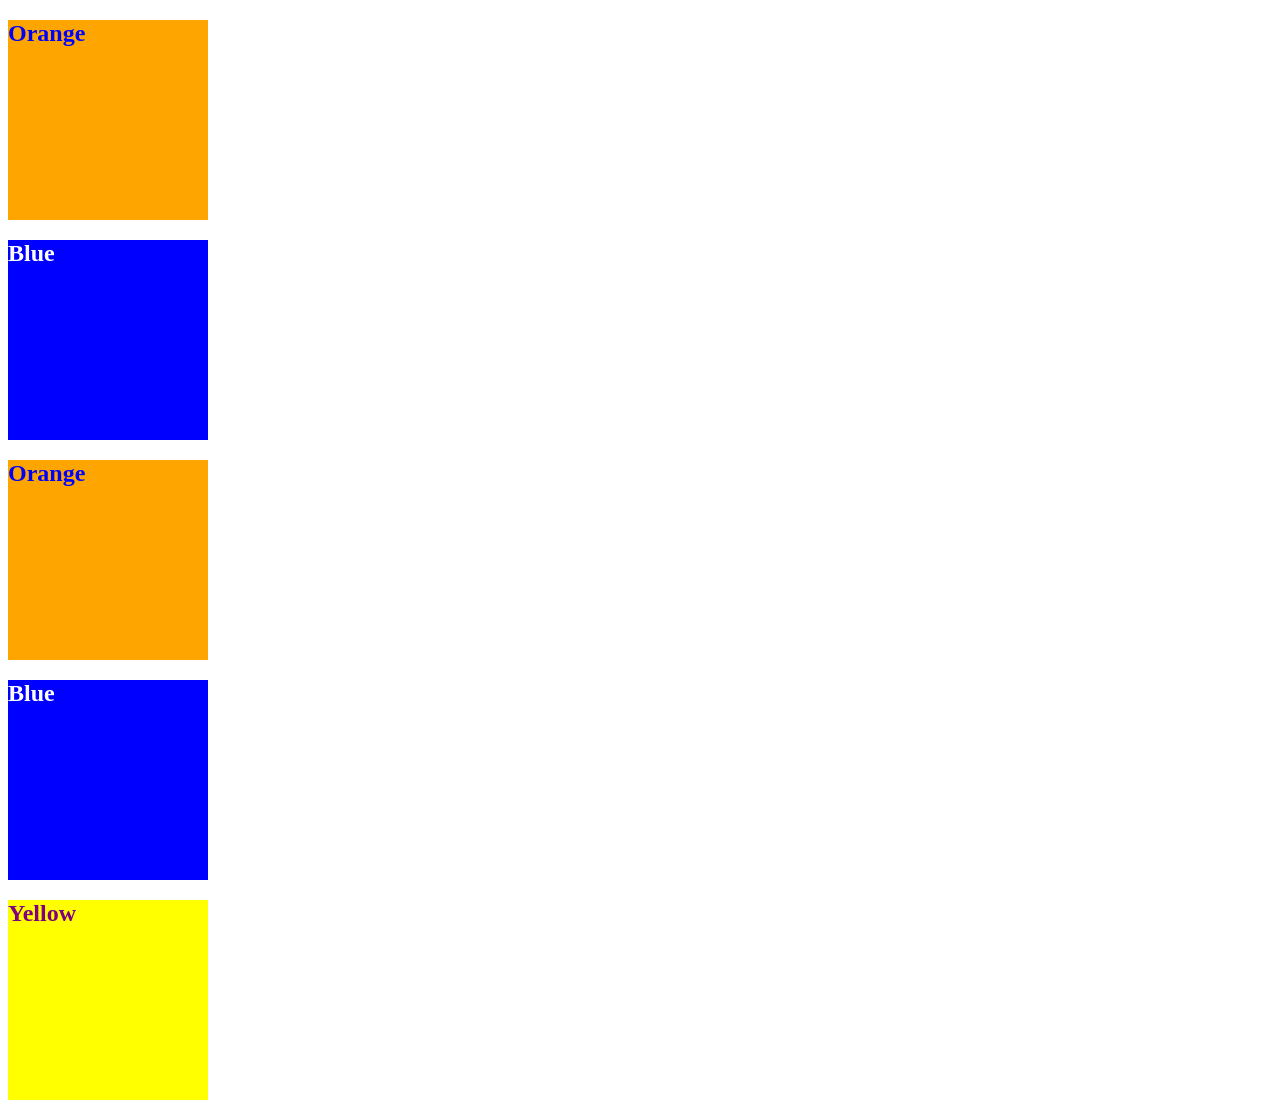
<file: course-content/01-html-git-css/activities/11-Ins_CSS-color/index.html>
<!DOCTYPE html>
<html lang="en-US">
  <head>
    <meta charset="UTF-8">
    <meta name="viewport" content="width=device-width, initial-scale=1.0">
    <!-- The href attribute points to the relative path of the stylesheet-->
    <link rel="stylesheet" href="./assets/css/style.css">
    <title>Color</title>
  </head>

  <body>
    <!--Class attributes added for styling -->
    <section class="box box-orange">
      <h2>Orange</h2>
    </section>

    <section class="box box-blue">
      <h2>Blue</h2>
    </section>

    <section class="box box-orange">
      <h2>Orange</h2>
    </section>
   
    <section class="box box-blue">
      <h2>Blue</h2>
    </section>

    <!--id attribute added for styling-->
    <section id="box-yellow" class="box box-blue" >
      <h2>Yellow</h2>
    </section>
  </body>

</html>
</file>
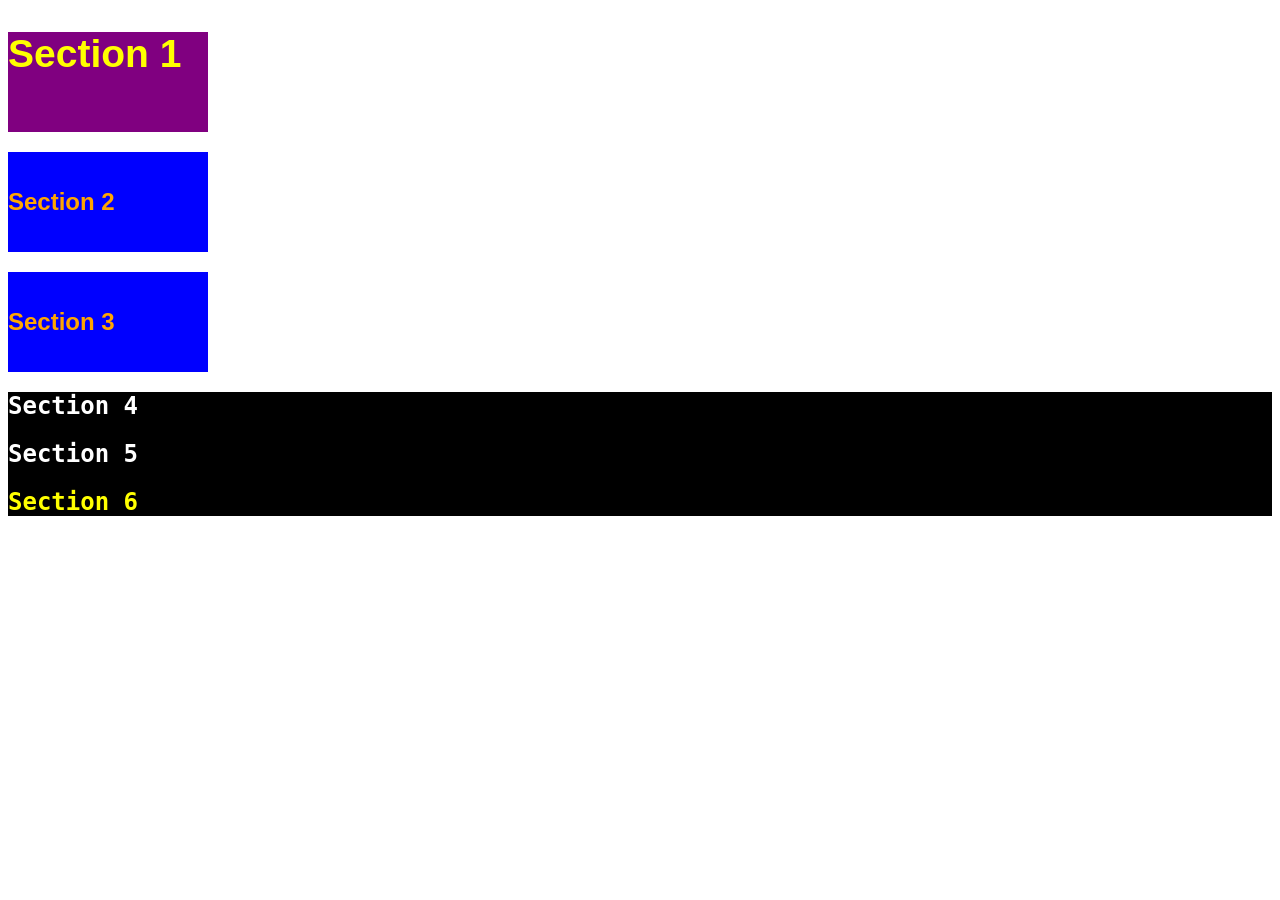
<file: course-content/01-html-git-css/activities/13-Ins_CSS-units-font/index.html>
<!DOCTYPE html>
<html lang="en-us">

  <head>
    <meta charset="UTF-8">
    <title>Student Bio</title>
    <link rel="stylesheet" type="text/css" href="./assets/css/style.css">
  </head>

  <body>
    <section class="box" id="section-1">
      <h2>Section 1</h2>
    </section>

    <section class="box section-blue">
      <h2>Section 2</h2>
    </section>

    <section class="box section-blue">
      <h2>Section 3</h2>
    </section>

    <div class="container">
      <section>
        <h2>Section 4</h2>
      </section>
  
      <section>
        <h2>Section 5</h2>
      </section>
  
      <section id="section-6">
        <h2>Section 6</h2>
      </section>
    </div>
  </body>

</html>
</file>
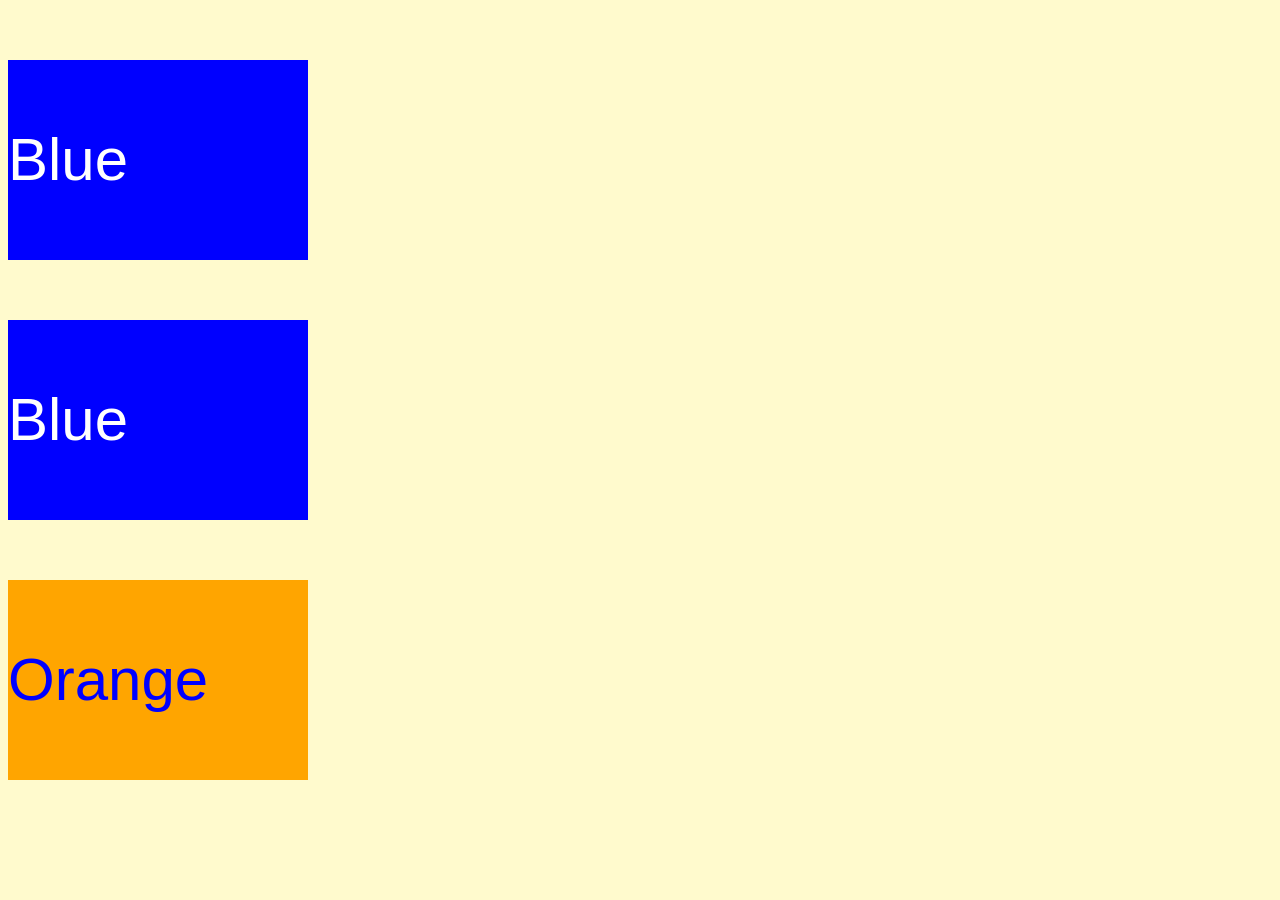
<file: course-content/01-html-git-css/activities/15-Ins_CSS-selectors/index.html>
<!DOCTYPE html>
<html lang="en">
  <head>
    <meta charset="UTF-8">
    <meta name="viewport" content="width=device-width, initial-scale=1.0">
    <link rel="stylesheet" type="text/css" href="./assets/css/style.css">
    <title>Selectors</title>
  </head>

  <body>
    <section class="box-blue">
      <p>Blue</p>
    </section>

    <section class="box-blue">
      <p>Blue</p>
    </section>

    <section id="box-orange">
      <p>Orange</p>
    </section>
  </body>

</html>
</file>
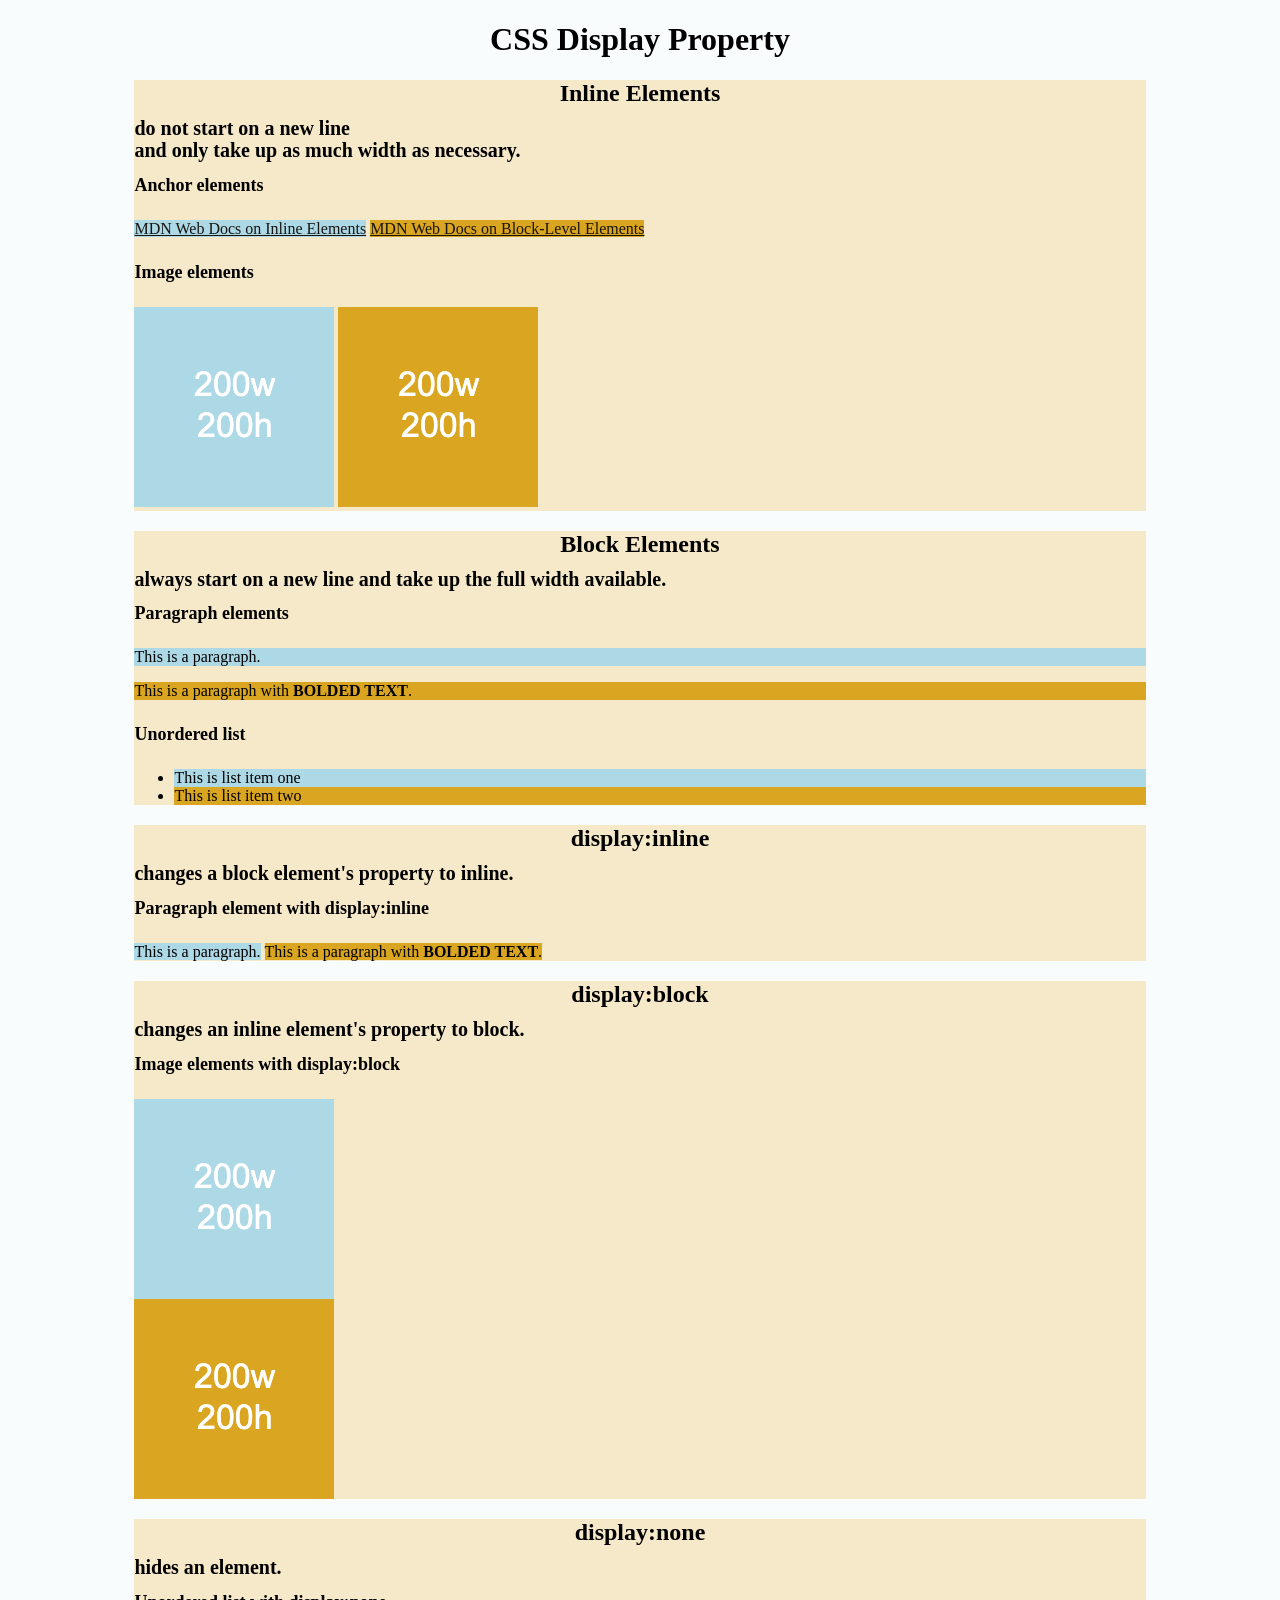
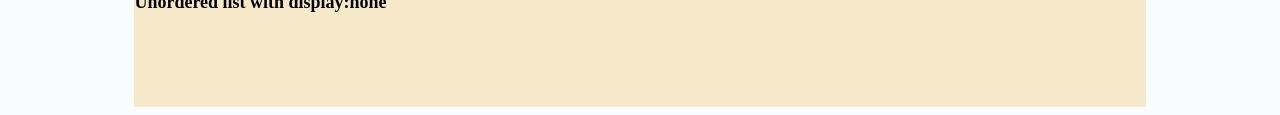
<file: course-content/01-html-git-css/activities/17-Ins_HTML-display/index.html>
<!DOCTYPE html>
<html lang="en-US">

  <head>
    <meta charset="UTF-8">
    <title>HTML Display</title>
    <link rel="stylesheet" href="./assets/css/style.css">
  </head>

  <body>
    <header>
      <!-- Headers -->
      <h1>CSS Display Property</h1>
    </header>

    <section>
      <h2>Inline Elements</h2>
      <h3>do not start on a new line</h3>
      <h3>and only take up as much width as necessary.</h3>
      <!--Anchor elements <a> are inline elements-->
      <h4>Anchor elements</h4>
      <a class="first-element" href="https://developer.mozilla.org/en-US/docs/Web/HTML/Inline_elements">MDN Web Docs on Inline Elements</a>
      <a class="second-element" href="https://developer.mozilla.org/en-US/docs/Web/HTML/Block-level_elements">MDN Web Docs on Block-Level Elements</a>
      <!--Images <img> are inline elements-->
      <h4>Image elements</h4>
      <img class="first-element" src="./assets/images/image-1.png" alt="box with text reading 200w 200h"/>
      <img class="second-element" src="./assets/images/image-2.png" alt="box with text reading 200w 200h"/>
    </section>

    <section >
      <h2>Block Elements</h2>
      <h3>always start on a new line and take up the full width available.</h3>
      <!--Paragraph <p> elements are block elements-->
      <h4>Paragraph elements</h4>
      <p class="first-element">This is a paragraph.</p>
      <p class="second-element">This is a paragraph with <strong>BOLDED TEXT</strong>.</p>
       <!--Unordered lists are block elements-->
      <h4>Unordered list</h4>
      <ul>
        <li class="first-element" >This is list item one</li>
        <li class="second-element" >This is list item two</li>
      </ul>
    </section>

    <section>
      <h2>display:inline</h2>
      <h3>changes a block element's property to inline.</h3>
      <h4>Paragraph element with display:inline</h4>
      <p class="first-element display-inline">This is a paragraph.</p>
      <p class="second-element display-inline">This is a paragraph with <strong>BOLDED TEXT</strong>.</p>
    </section>

    <section>
      <h2>display:block</h2>
      <h3>changes an inline element's property to block.</h3>
      <h4>Image elements with display:block</h4>
      <img class="first-element display-block" src="./assets/images/image-1.png" alt="box with height and width text"/>
      <img class="second-element display-block" src="./assets/images/image-2.png" alt="box with height and width text"/>  
    </section>

    <section>
      <h2>display:none</h2>
      <h3>hides an element.</h3>
      <h4>Unordered list with display:none</h4>
      <ul class="display-none">
        <li>This is list item one</li>
        <li>This is list item two</li>
      </ul>
      <br>
    </section>

  </body>

</html>
</file>
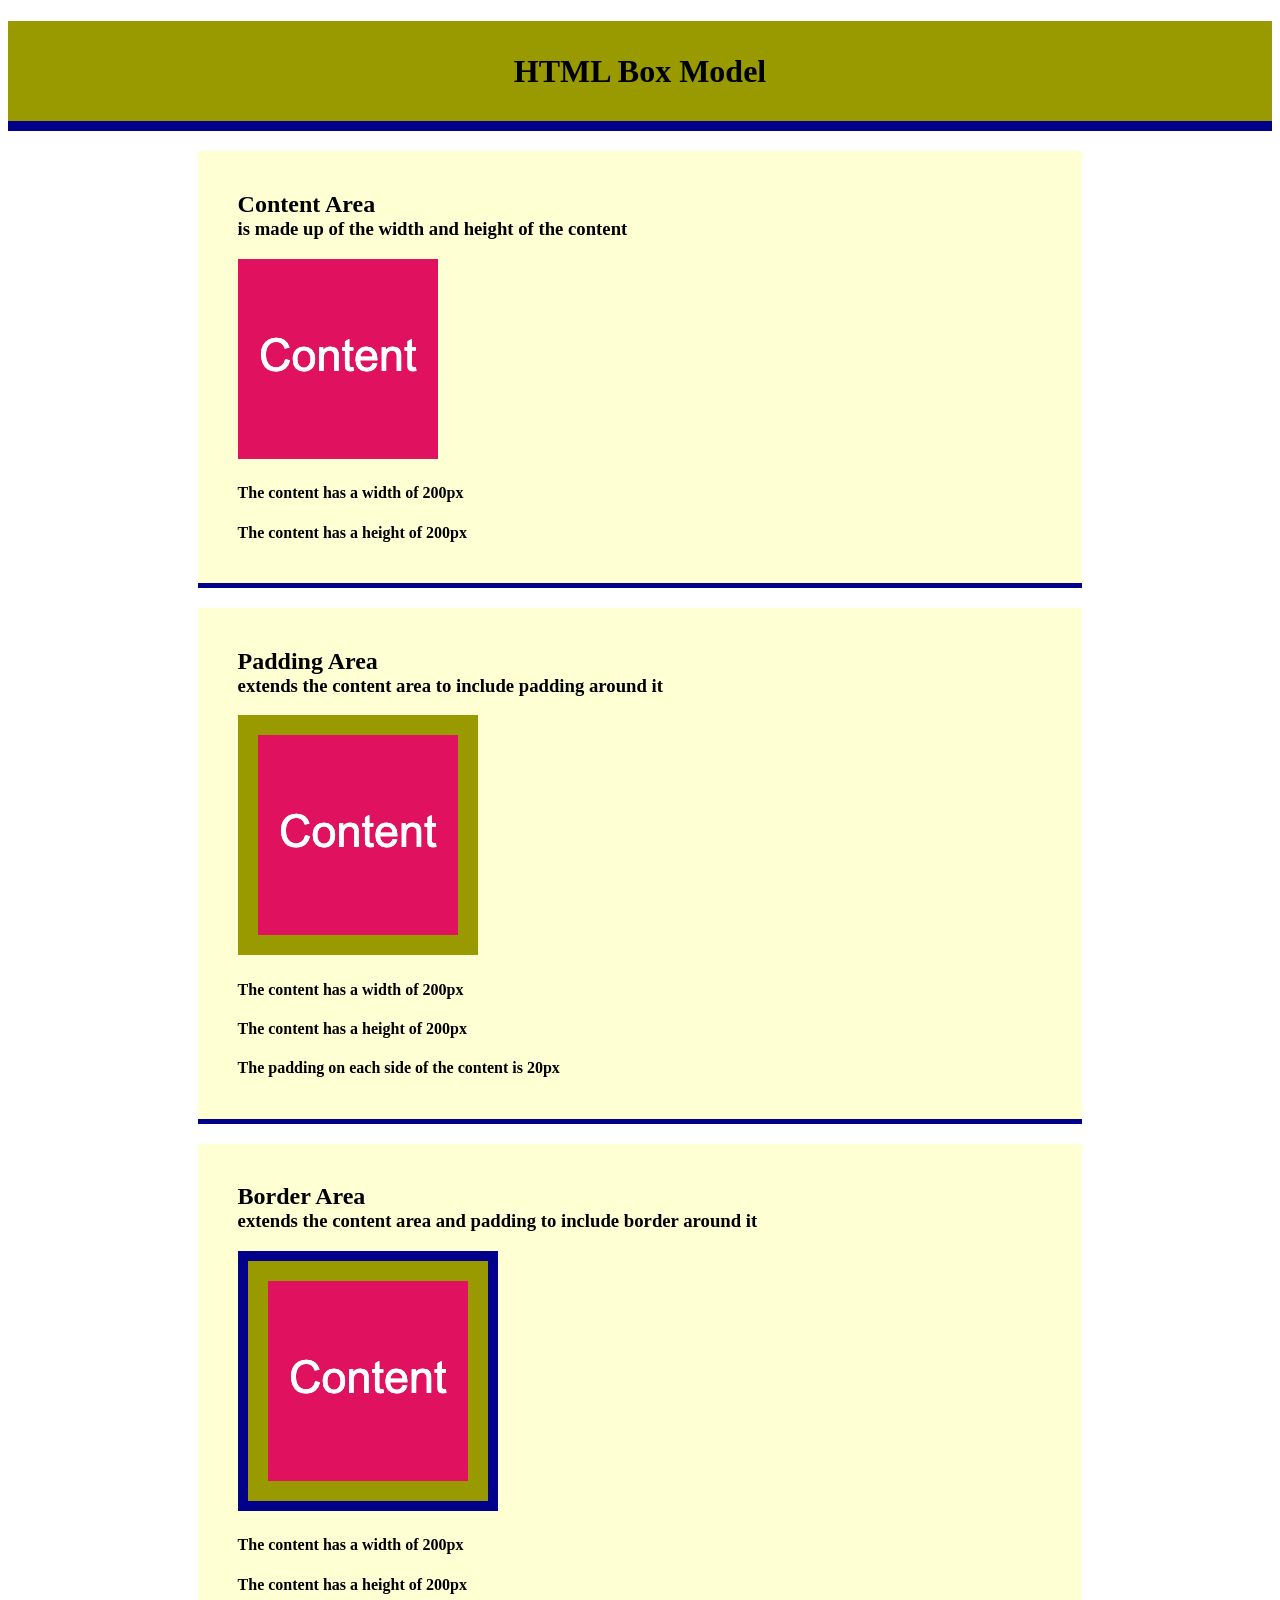
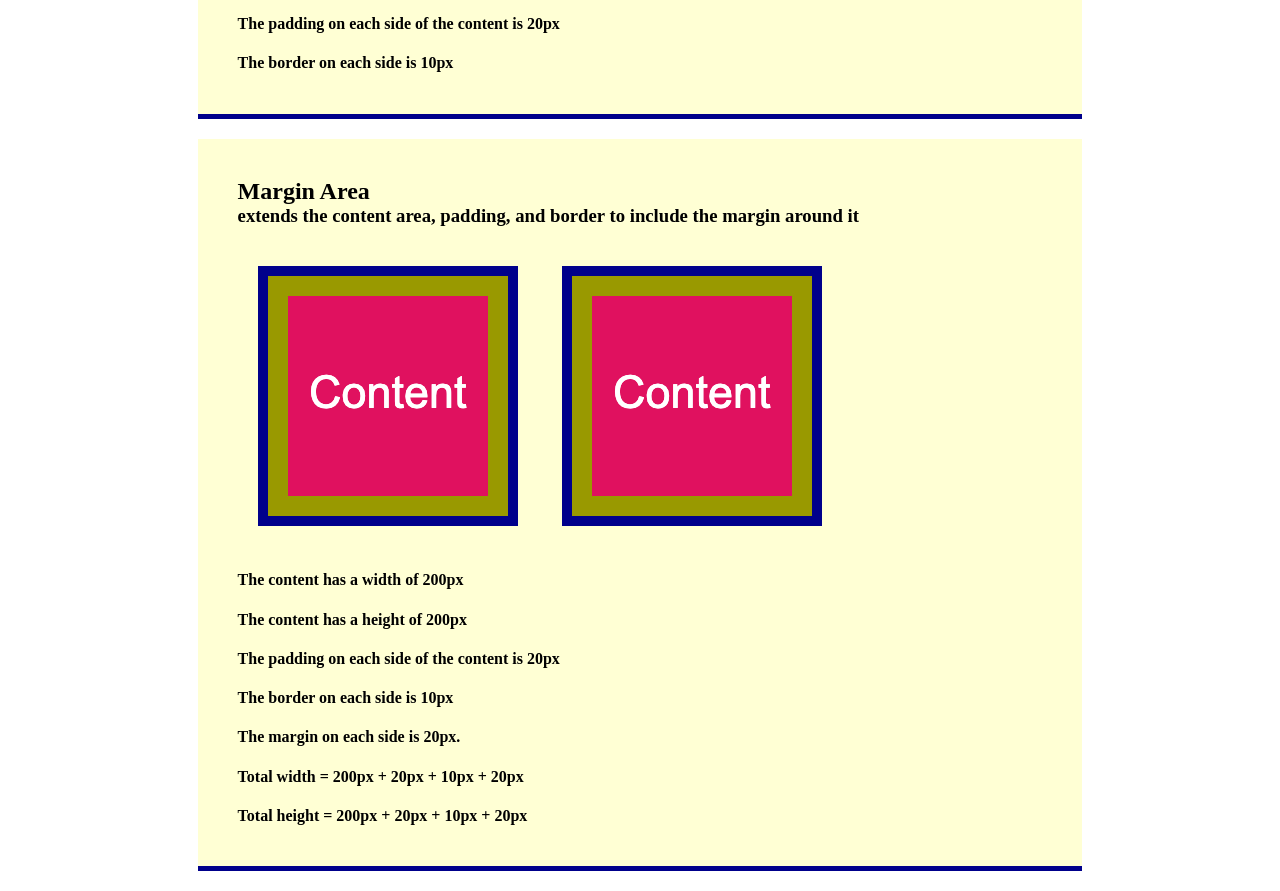
<file: course-content/01-html-git-css/activities/19-Ins_CSS-box-model/index.html>
<!DOCTYPE html>
<html lang="en-US">

  <head>
    <meta charset="UTF-8">
    <title>CSS Box Model</title>
    <link rel="stylesheet" href="./assets/css/style.css">
  </head>

  <body>
    <header>
      <h1>HTML Box Model</h1>
    </header>
    
    <section>
      <div class="example-box">
        <h2>Content Area</h2>
        <h3>is made up of the width and height of the content</h3>
        <img src="./assets/images/image-1.png" alt="box with number 1"/>
        <h4>The content has a width of 200px</h4>
        <h4>The content has a height of 200px</h4>
      </div>
    </section>

    <section>
      <div class="example-box">
        <h2>Padding Area</h2>
        <h3>extends the content area to include padding around it</h3>
        <img class="image-padding" src="./assets/images/image-1.png" alt="box with number 1"/>
        <h4>The content has a width of 200px</h4>
        <h4>The content has a height of 200px</h4>
        <h4>The padding on each side of the content is 20px</h4>
      </div>
    </section>

    <section>
      <div class="example-box">
        <h2>Border Area</h2>
        <h3>extends the content area and padding to include border around it</h3>
        <img class="image-padding image-border" src="./assets/images/image-1.png" alt="box with number 1"/>
        <h4>The content has a width of 200px</h4>
        <h4>The content has a height of 200px</h4>
        <h4>The padding on each side of the content is 20px</h4>
        <h4>The border on each side is 10px</h4>
      </div>
    </section>

    <section>
      <div class="example-box">
        <h2>Margin Area</h2>
        <h3>extends the content area, padding, and border to include the margin around it</h3>
        <img class="image-padding image-border image-margin" src="./assets/images/image-1.png" alt="box with number 1"/>
        <img class="image-padding image-border image-margin" src="./assets/images/image-1.png" alt="box with number 1"/>
        <h4>The content has a width of 200px</h4>
        <h4>The content has a height of 200px</h4>
        <h4>The padding on each side of the content is 20px</h4>
        <h4>The border on each side is 10px</h4>
        <h4>The margin on each side is 20px.</h4>
        <h4>Total width = 200px + 20px + 10px + 20px</h4>
        <h4>Total height = 200px + 20px + 10px + 20px</h4>
      </div>
    </section>
      
  </body>

</html>
</file>
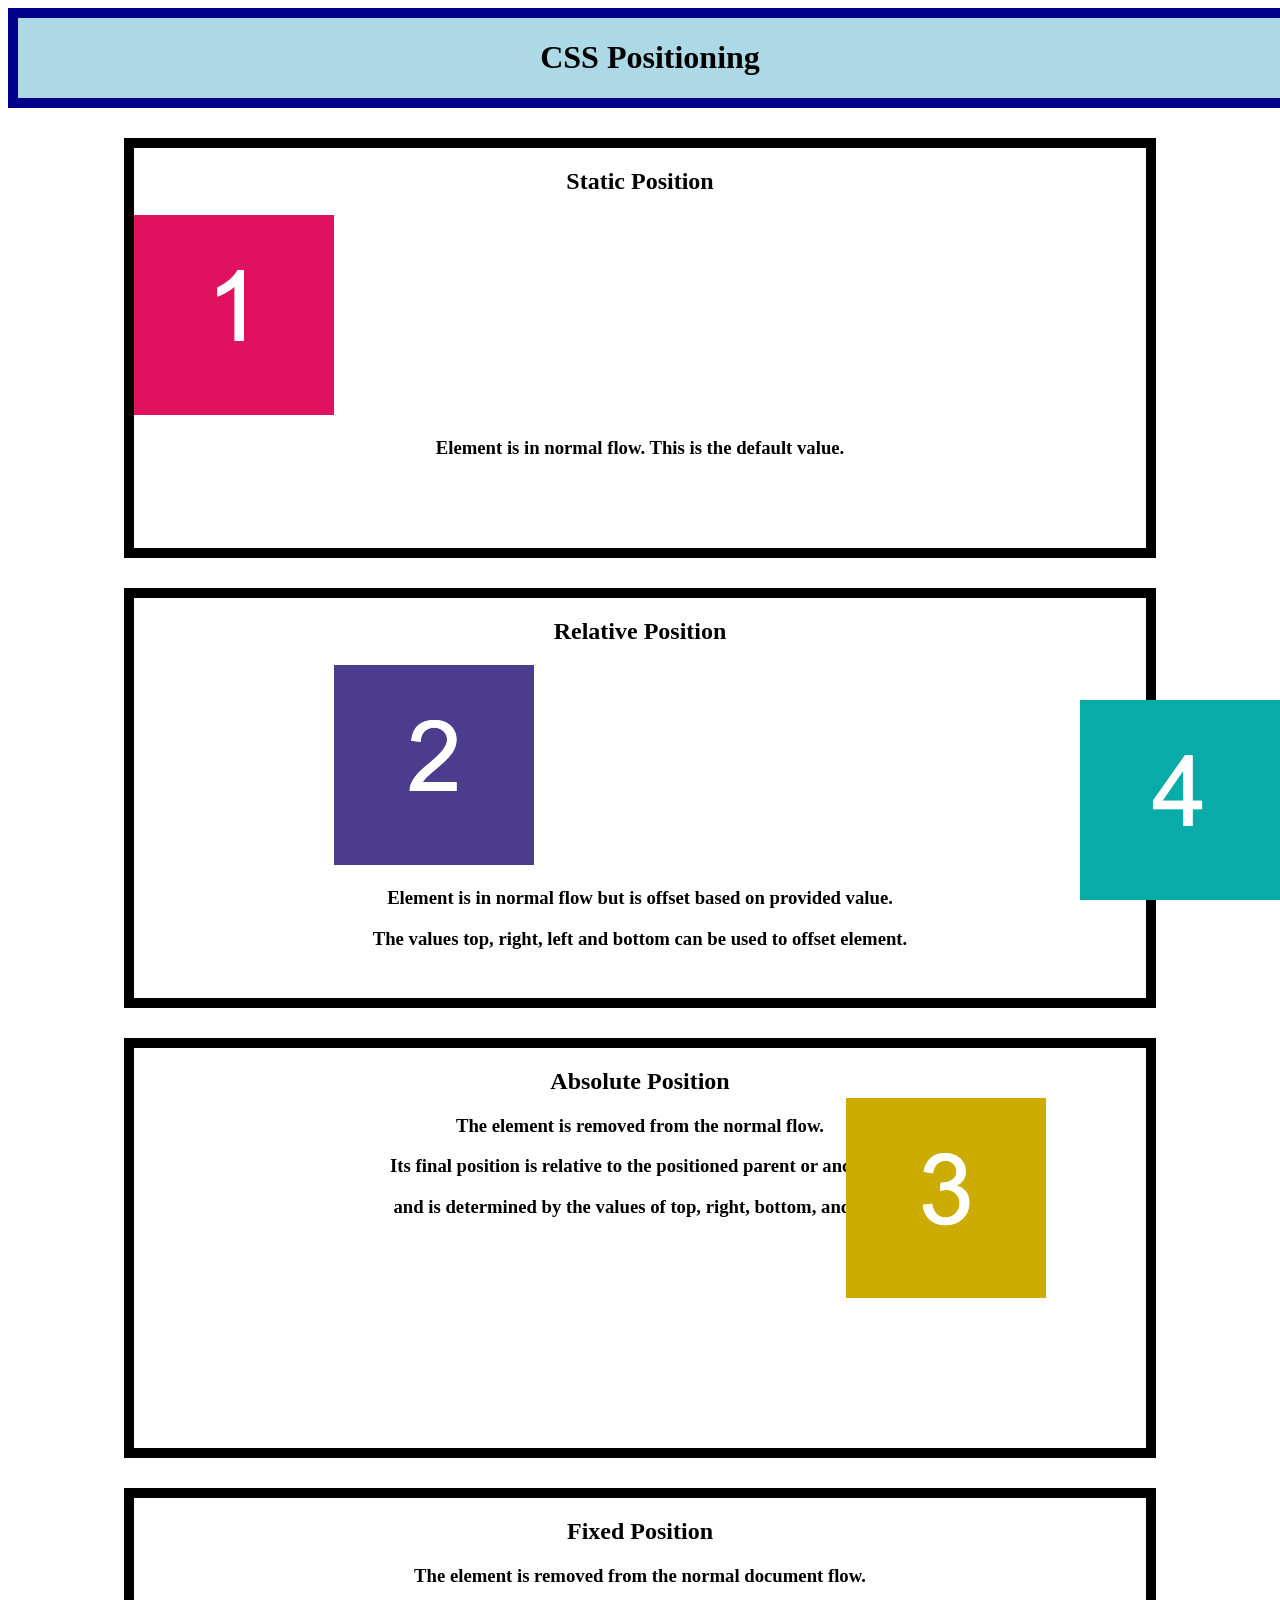
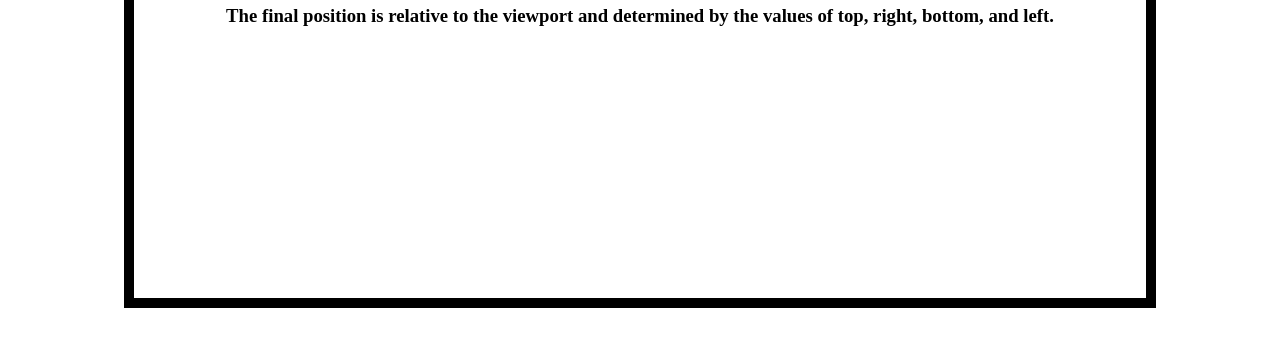
<file: course-content/01-html-git-css/activities/21-Ins_CSS-positioning/index.html>
<!DOCTYPE html>
<html lang="en-US">
  <head>
    <meta charset="UTF-8">
    <meta name="viewport" content="width=device-width, initial-scale=1.0">
    <link rel="stylesheet" href="./assets/css/style.css">
    <title>CSS Positioning</title>
  </head>

  <body>
    <header>
      <h1>CSS Positioning</h1>
    </header>

    <section>
      <h2>Static Position</h2>
      <img src="./assets/images/image-1.png" alt="box with number 1"/>
      <h3>Element is in normal flow. This is the default value.</h3>
    </section>

    <section>
      <h2>Relative Position</h2>
      <img id="relative-box" src="./assets/images/image-2.png" alt="box with number 2"/>
      <h3>Element is in normal flow but is offset based on provided value.</h3>
      <h3>The values top, right, left and bottom can be used to offset element.</h3>
    </section>

    <section id="absolute-section">
      <h2>Absolute Position</h2>
      <img id="absolute-box" src="./assets/images/image-3.png" alt="box with number 3"/>
      <h3>The element is removed from the normal flow.</h3>
      <h3>Its final position is relative to the positioned parent or ancestor</h3>
      <h3>and is determined by the values of top, right, bottom, and left.</h3>
    </section>

    <section>
      <h2>Fixed Position</h2>
      <img id="fixed-box" src="./assets/images/image-4.png" alt="box with number 4">
      <h3>The element is removed from the normal document flow.</h3>
      <h3>The final position is relative to the viewport and determined by the values of top, right, bottom, and left. </h3>
    </section>
  </body>

</html>
</file>
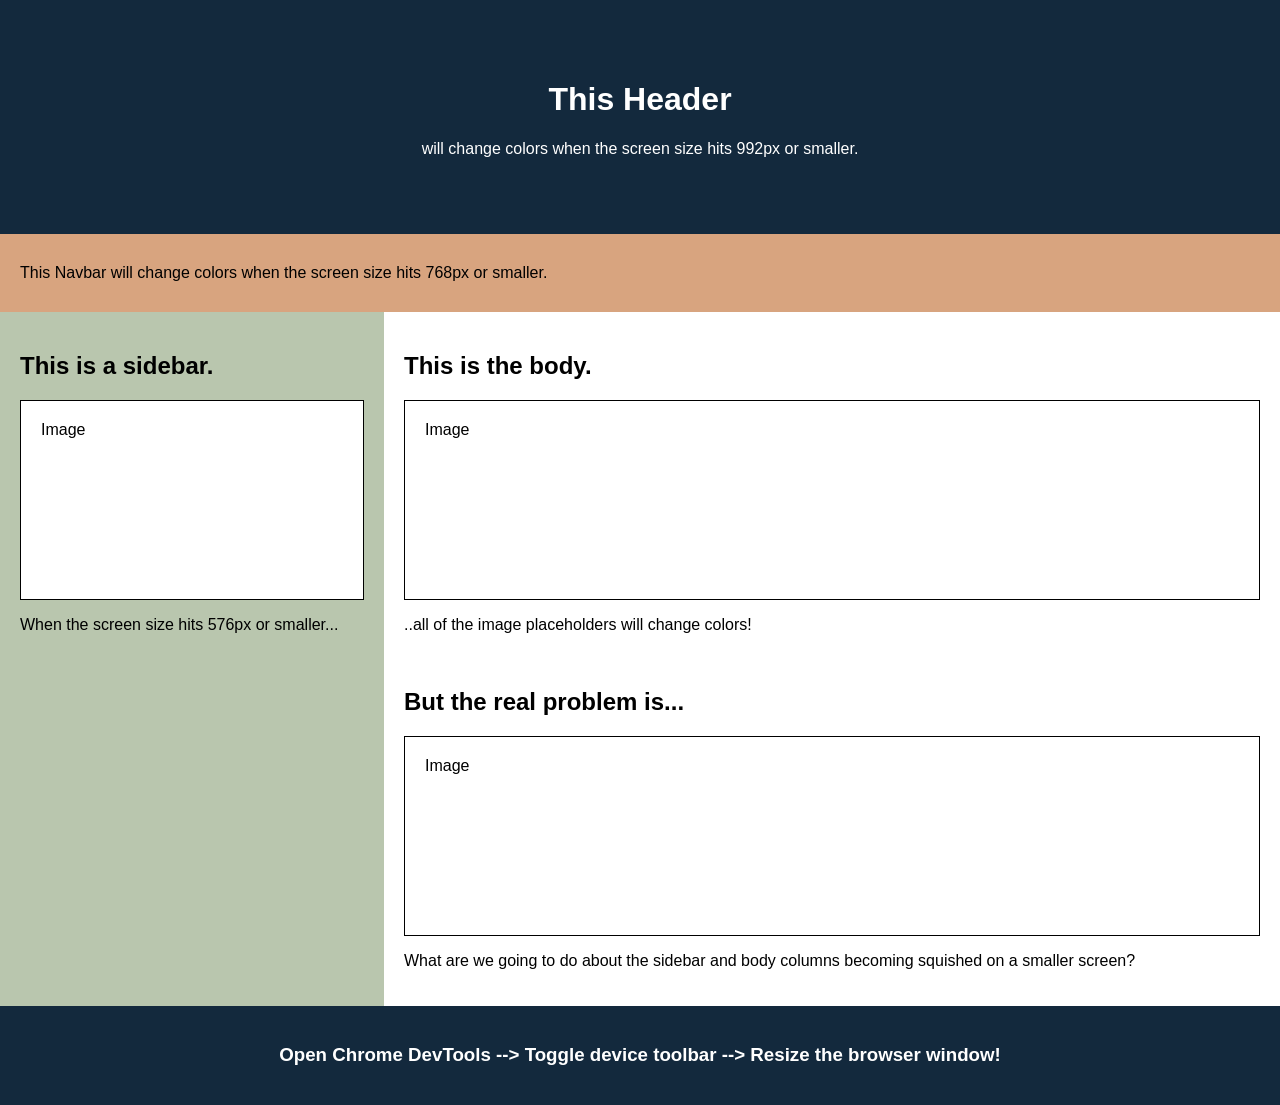
<file: course-content/02-advanced-css/activities/01-Ins_Media-Query-Screen/index.html>
<!DOCTYPE html>
<html>
  <head>
    <title>Media Query for Screen</title>
    <meta charset="UTF-8" />
    <meta name="viewport" content="width=device-width, initial-scale=1" />
    <link rel="stylesheet" type="text/css" href="./assets/css/style.css" />
  </head>
  <body>
    <!-- Header -->
    <header>
      <h1>This Header</h1>
      <p>will change colors when the screen size hits 992px or smaller.</p>
    </header>

    <!-- Navbar -->
    <nav>
      <p>
        This Navbar will change colors when the screen size hits 768px or
        smaller.
      </p>
    </nav>

    <!-- Body -->
    <main>
      <aside>
        <h2>This is a sidebar.</h2>
        <div class="sample-img">Image</div>
        <p>When the screen size hits 576px or smaller...</p>
      </aside>

      <section>
        <h2>This is the body.</h2>
        <div class="sample-img">Image</div>
        <p>..all of the image placeholders will change colors!</p>
        <br />
        <h2>But the real problem is...</h2>
        <div class="sample-img">Image</div>
        <p>
          What are we going to do about the sidebar and body columns becoming
          squished on a smaller screen?
        </p>
      </section>
    </main>

    <!-- Footer -->
    <footer>
      <h3>
        Open Chrome DevTools --> Toggle device toolbar --> Resize the browser
        window!
      </h3>
    </footer>
  </body>
</html>
</file>
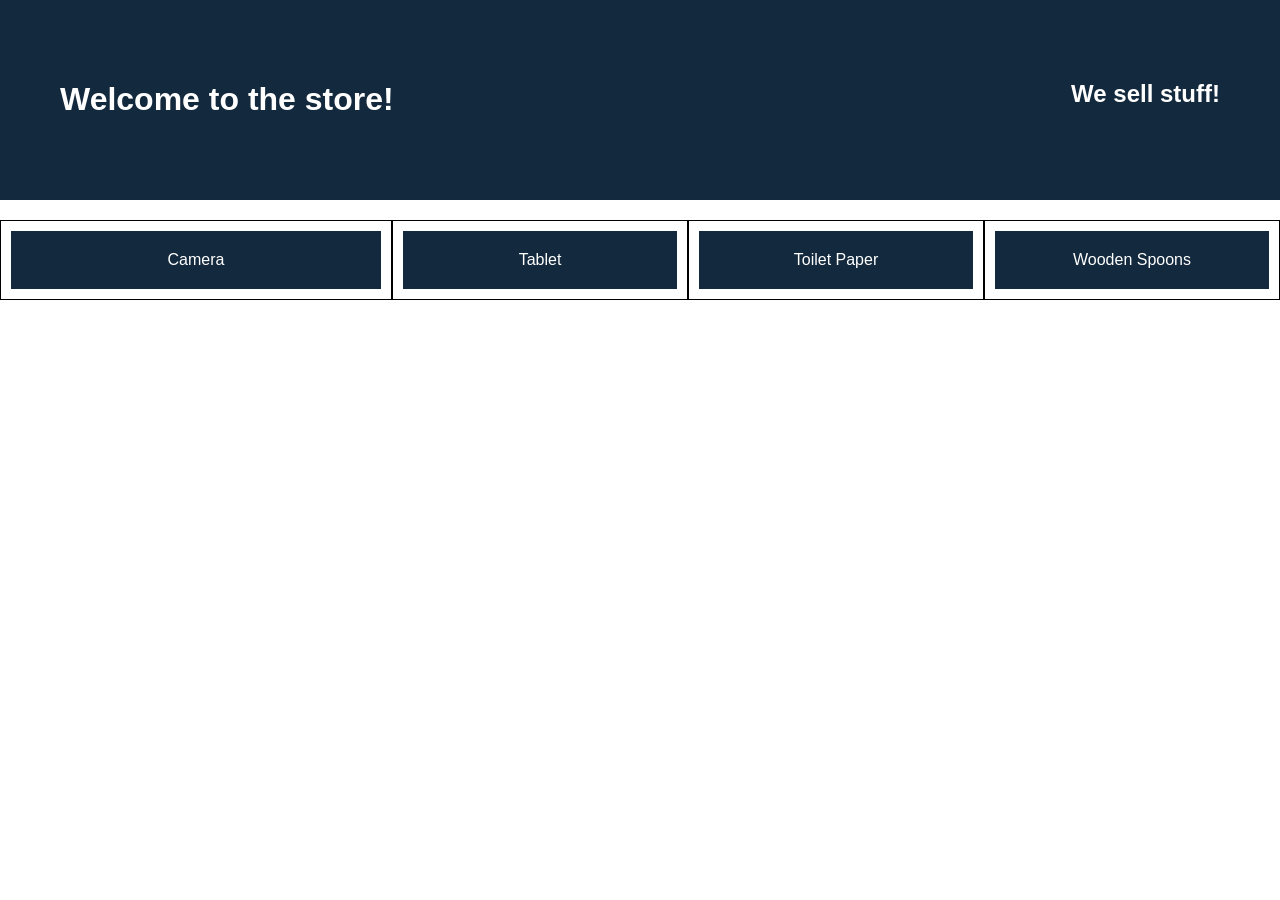
<file: course-content/02-advanced-css/activities/03-Ins_Flexbox-Layout/index.html>
<!DOCTYPE html>
<html lang="en">

  <head>
    <title>Flexbox</title>
    <meta charset="UTF-8" />
    <meta name="viewport" content="width=device-width, initial-scale=1" />
    <link rel="stylesheet" type="text/css" href="./assets/css/style.css" />
  </head>

  <body>
    <header class="main-header">
      <h1>Welcome to the store!</h1>
      <h2>We sell stuff!</h2>
    </header>

    <main>
      <section class="card camera">
        <header>Camera</header>
      </section>
      <section class="card">
        <header>Tablet</header>
      </section>
      <section class="card">
        <header>Toilet Paper</header>
      </section>
      <section class="card">
        <header>Wooden Spoons</header>
      </section>
    </main>
  </body>

</html>
</file>
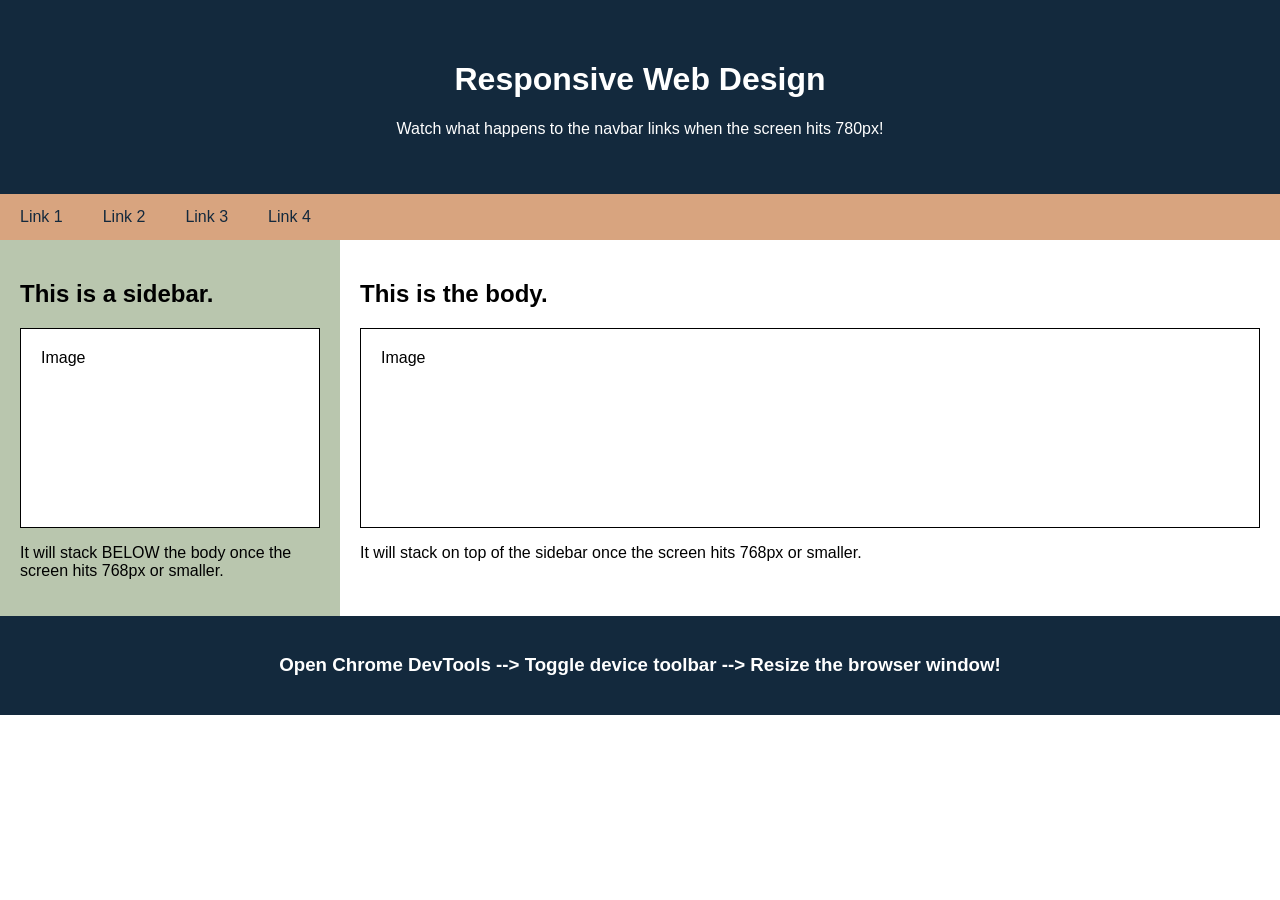
<file: course-content/02-advanced-css/activities/05-Ins_Responsive-Design/index.html>
<!DOCTYPE html>
<html>
  <head>
    <title>Responsive Web Design</title>
    <meta charset="UTF-8" />
    <meta name="viewport" content="width=device-width, initial-scale=1" />
    <link rel="stylesheet" type="text/css" href="./assets/css/style.css" />
  </head>
  <body>
    <header>
      <h1>Responsive Web Design</h1>
      <p>Watch what happens to the navbar links when the screen hits 780px!</p>
    </header>

    <nav>
      <a href="#">Link 1</a>
      <a href="#">Link 2</a>
      <a href="#">Link 3</a>
      <a href="#">Link 4</a>
    </nav>

    <main>
      <aside>
        <h2>This is a sidebar.</h2>
        <div class="sample-img">Image</div>
        <p>
          It will stack BELOW the body once the screen hits 768px or smaller.
        </p>
      </aside>

      <section>
        <h2>This is the body.</h2>
        <div class="sample-img">Image</div>
        <p>
          It will stack on top of the sidebar once the screen hits 768px or
          smaller.
        </p>
      </section>
    </main>

    <footer>
      <h3>
        Open Chrome DevTools --> Toggle device toolbar --> Resize the browser
        window!
      </h3>
    </footer>
  </body>
</html>
</file>
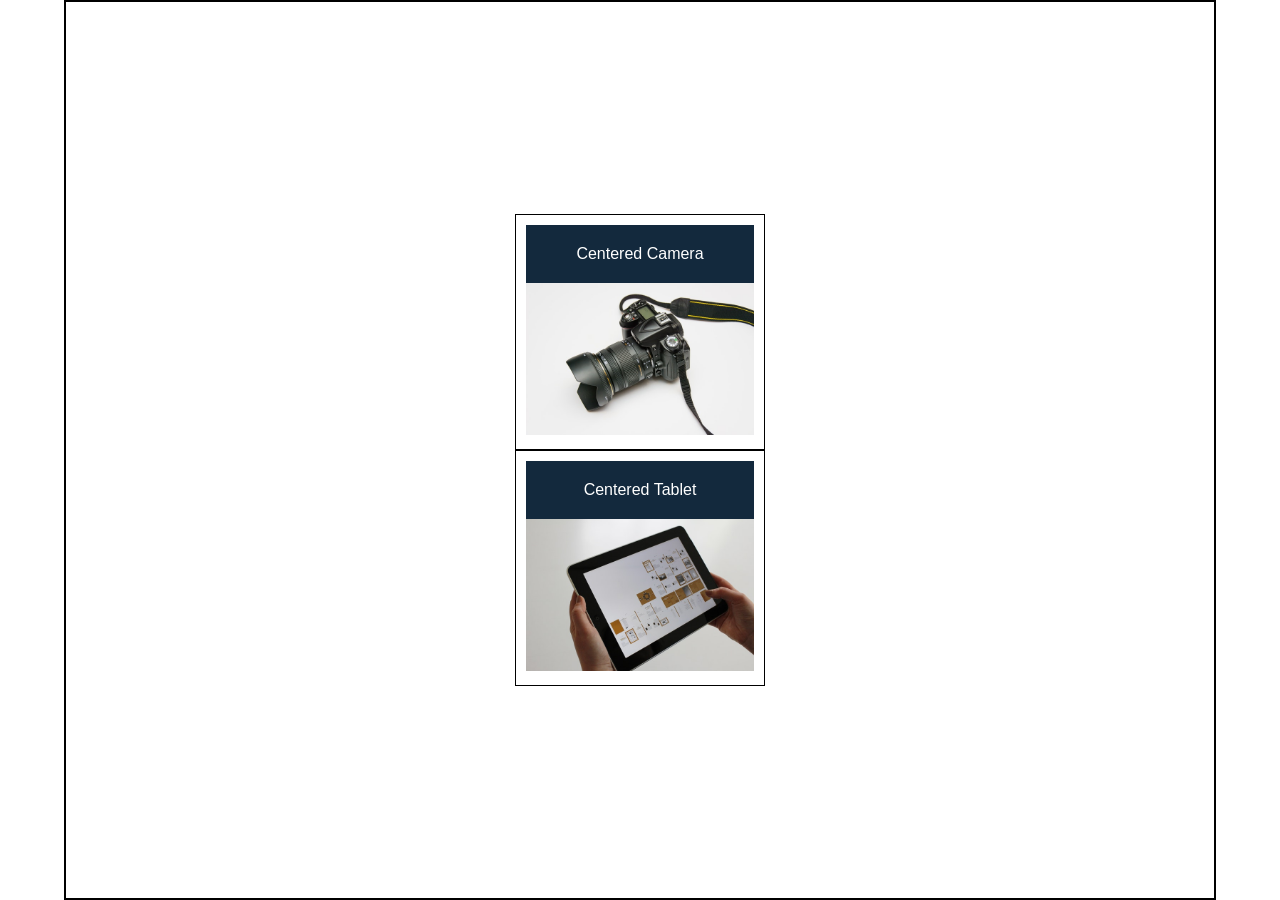
<file: course-content/02-advanced-css/activities/07-Ins_Flexbox-Placement/index.html>
<!DOCTYPE html>
<html lang="en">

  <head>
    <title>Flexbox Alignment</title>
    <meta charset="UTF-8" />
    <meta name="viewport" content="width=device-width, initial-scale=1" />
    <link rel="stylesheet" type="text/css" href="./assets/css/style.css" />
  </head>

  <body>
    <div class="products">
      <section class="card">
        <header>Centered Camera</header>
        <img src="./assets/images/camera.jpg" alt="camera" />
      </section>
      <section class="card">
        <header>Centered Tablet</header>
        <img src="./assets/images/tablet.jpg" alt="tablet" />
      </section>
    </div>
  </body>

</html>
</file>
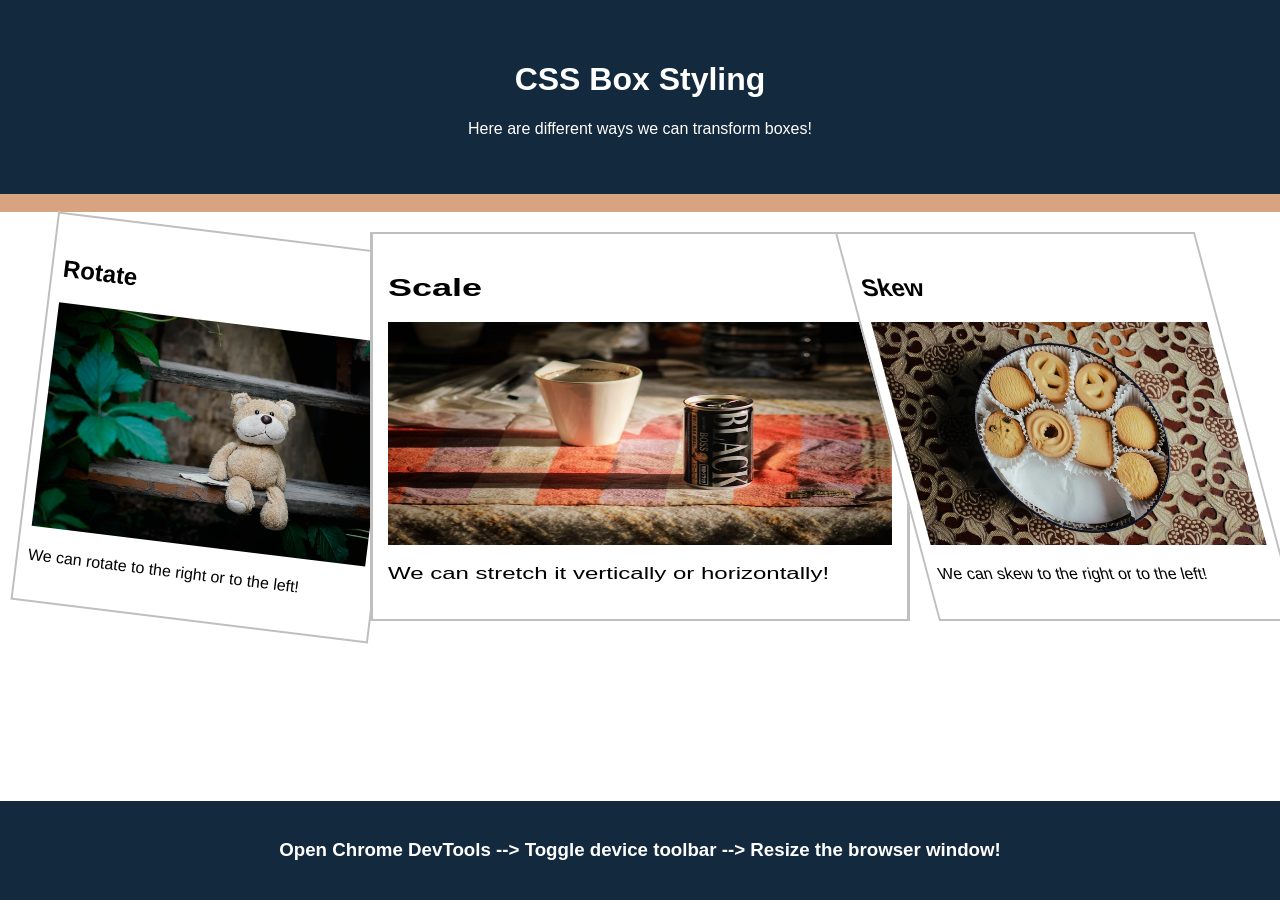
<file: course-content/02-advanced-css/activities/09-Ins_Box-Styling/index.html>
<!DOCTYPE html>
<html>
  <head>
    <title>CSS Box Styling</title>
    <meta charset="UTF-8" />
    <meta name="viewport" content="width=device-width, initial-scale=1" />
    <link rel="stylesheet" type="text/css" href="./assets/css/style.css" />
  </head>
  <body>
    <header>
      <h1>CSS Box Styling</h1>
      <p>Here are different ways we can transform boxes!</p>
    </header>

    <nav><br /></nav>

    <main>
      <section>
        <div class="photo rotate">
          <h2>Rotate</h2>
          <img
            src="assets/images/teddy-bear.jpg"
            alt="teddy bear rotated to the right"
          />
          <p>
            We can rotate to the right or to the left!
          </p>
        </div>
      </section>

      <section>
        <div class="photo scale">
          <h2>Scale</h2>
          <img
            src="assets/images/canned-coffee.jpg"
            alt="canned coffee stretched horizontally"
          />
          <p>
            We can stretch it vertically or horizontally!
          </p>
        </div>
      </section>

      <section>
        <div class="photo skew">
          <h2>Skew</h2>
          <img
            src="assets/images/cookie-tin.jpg"
            alt="cookie tin skewed to the left"
          />
          <p>
            We can skew to the right or to the left!
          </p>
        </div>
      </section>
    </main>

    <footer>
      <h3>
        Open Chrome DevTools --> Toggle device toolbar --> Resize the browser
        window!
      </h3>
    </footer>
  </body>
</html>
</file>
<file: course-content/01-html-git-css/activities/11-Ins_CSS-color/assets/css/style.css>
.box {
  /*Sets the height and width of the section */
  width: 200px;
  height: 200px
}

.box-blue {
  /* Sets font color */
  color: white;
  /* Sets background color */
  background-color: #0000ff;
}

.box-orange {
  /* Uses hex codes to define color */
  color: #0000ff;
  background-color: #ffa500;
}

#box-yellow {
  /* Uses predefined colors to define color */
  color: purple;
  background-color: yellow;
};
</file>
<file: course-content/01-html-git-css/activities/13-Ins_CSS-units-font/assets/css/style.css>
.box {
  width: 200px;
  height: 100px;
  /* Font-family property specifies a list of fonts to be used in order of priority */
  font-family: "Comic Sans MS", cursive, sans-serif;
}

.section-blue {
  /* Line-height property sets the distance between lines of text */
  line-height: 100px;
  color: #ffa500;
  background-color: #0000FF;
}
  
.container {
  font-family: "Lucida Console", Monaco, monospace;
  color: white;
  background-color: black;
}

#section-1 {
  /* Font-size property sets the size of a font */
  font-size: 26px;
  color: #ffff00;
  background-color: #800080;
}

#section-6 {
  color: #ffff00;
}
</file>
<file: course-content/01-html-git-css/activities/15-Ins_CSS-selectors/assets/css/style.css>
/* Universal Selector */
* {
  font-family: "Lucida Sans Unicode", "Lucida Grande", sans-serif;

}

/* Element Selectors select all of that element type */
body {
  background-color: lemonchiffon;
}

section {
  height: 200px;
  width: 300px;
  /* https://developer.mozilla.org/en-US/docs/Web/CSS/Specificity#selector_types */
  background-color: red;
}

p {
  font-size: 60px;
  line-height: 200px;
}

/* Class Selectors select all elements with that class */
.box-blue {
  color: white;
  background-color: blue;
}

/* Id Selectors are unique a unique id to identify an element */
#box-orange {
  color: blue;
  background-color: orange;
}
</file>
<file: course-content/01-html-git-css/activities/17-Ins_HTML-display/assets/css/style.css>
body {
  background-color: #f8fcfd;
}

h1,
h2 {
  text-align: center;
}

h3 {
  font-size: 20px;
  line-height: 2px;

}

h4 {
  font-size: 18px;
}

a {
  font-size: 16px;
  color: #181510;
}

section {
  margin: 0 auto;
  width: 80%;
  background-color: #f6e9c9;
}

.first-element {
  background-color: lightblue;
}

.second-element {
  background-color: goldenrod;
}

/* Sets display of all elements with class selector to block */
.display-block {
  display: block;
}

/* Sets display of all elements with class selector to inline */
.display-inline {
  display: inline;
}

/* Sets display of all elements with class selector to inline */
/*visibility: hidden; visibility: hidden;hide the element takes up the same amount of the same amount of space*/
/*display: none;Hides element as if it's not there (compare with "visibility: hidden;").*/

.display-none {
  /*display: none;Hides element as if it's not there (compare with "visibility: hidden;").*/
   /* display: none;  */

  /*visibility: hidden; visibility: hidden;hide the element takes up the same amount of the same amount of space*/
  visibility: hidden;
}
</file>
<file: course-content/01-html-git-css/activities/19-Ins_CSS-box-model/assets/css/style.css>
header {
  height: 100px;
  width: 100%;
  /* Sets border to bottom only */
  border-bottom: 10px solid darkblue;
  background-color: #999900;
}

section {
  width: 70%;
  /* Sets top and bottom margin to 20px. Auto will center element */
  margin: 20px auto;
  border-bottom: 5px solid darkblue;
  background-color: #ffffd4;
}

h1 {
  text-align: center;
  line-height: 100px;
}

h2 {
  /* Sets bottom margin to 0 */
  margin-bottom: 0;
}

h3 {
  /* Sets top margin to 0 */
  margin-top: 0;
}

.example-box {
  /* Shortcut method sets top and bottom padding to 20px and left and right to 40px */
  padding: 20px 40px;
}

.image-padding {
  /* Sets padding on all sides to 20px */
  padding: 20px;
  background-color: #999900;
}

.image-border {
  /* Sets border on all sides */
  border: 10px solid darkblue;
}

.image-margin {
  /* Sets all sides to 20px */
  margin: 20px;
}
</file>
<file: course-content/01-html-git-css/activities/21-Ins_CSS-positioning/assets/css/style.css>
h1,
h2,
h3 {
  text-align: center;
}

header {
  width: 100%;
  border: 10px solid darkblue;
  background-color: lightblue;
}

section {
  height: 400px;
  width: 80%;
  margin: 30px auto;
  border: 10px solid black;
}

/* Relative positioning */
#relative-box {
  position: relative;
  left: 200px;
}

/* Absolute positioning */
#absolute-section {
  position: relative;
}

#absolute-box {
  position: absolute;
  top: 50px;
  right: 100px;
}

/* Fixed positioning */
#fixed-box {
  position: fixed;
  bottom: 0;
  right: 0;
}
</file>
<file: course-content/02-advanced-css/activities/01-Ins_Media-Query-Screen/assets/css/style.css>
* {
  /*//https://developer.mozilla.org/en-US/docs/Web/CSS/box-sizing*/
  /*The box-sizing CSS property sets how the total width and height of an element is calculated.*/
  /*The width and height properties include the content, padding, and border, but do not include the margin.*/
  /*border-box tells the browser to account for any border and padding in the values you specify for an element's width and height. If you set an element's width to 100 pixels, that 100 pixels will include any border or padding you added, and the content box will shrink to absorb that extra width. This typically makes it much easier to size elements.*/
  box-sizing: border-box;
}

body {
  font-family: Arial;
  margin: 0;
}

header {
  padding: 60px;
  text-align: center;
  background: #13293d;
  color: #fff;
}

nav {
  display: flex;
  background-color: #d8a47f;
}

nav p {
  padding: 14px 20px;
  text-decoration: none;
}

main {
  display: flex;
}

aside {
  flex: 30%;
  background-color: #b9c6ae;
  padding: 20px;
  flex-wrap: wrap;
}

section {
  flex: 70%;
  background-color: #fff;
  padding: 20px;
}

footer {
  padding: 20px;
  text-align: center;
  background: #13293d;
  color: #fff;
}

/* Image Placeholders */
.sample-img {
  background-color: #fff;
  width: 100%;
  padding: 20px;
  height: 200px;
  border: 1px solid black;
}

/* When using `max-width` as the breakpoint, you must go from widest to narrowest to avoid conflict */
/*common breakpoints for widths of devices:
  • 320px — 480px: Mobile devices
  • 481px — 768px: iPads, Tablets
  • 769px — 1024px: Small screens, laptops
  • 1025px — 1200px: Desktops, large screens*/

/* Tablets - header changes color */
@media screen and (max-width: 992px) {
  header {
    background: #772014;
  }
}

/* Large smartphones - navbar changes color */
@media screen and (max-width: 768px) {
  nav {
    background-color: #bb8588;
  }
  
}

/* Small smartphones - image placeholders change color */
@media screen and (max-width: 576px) {
  .sample-img {
    background-color: #8ac4ff;
  }
}
</file>
<file: course-content/02-advanced-css/activities/03-Ins_Flexbox-Layout/assets/css/style.css>
* {
  box-sizing: border-box;
}

body {
  font-family: Arial;
  margin: 0;
}

main {
  /* Turns this element into a flexbox */
  display: flex;
  /*changes with */
  /*margin-top: 2%;*/
  margin-top: 20px;
}

.main-header {
  display: flex;
  /* Defines how to distribute the empty space between child elements */
  /*space-between: items are evenly distributed in the line; 
  first item is on the start line, last item on the end line*/
  justify-content: space-between;
  padding: 60px;
  background: #13293d;
  color: #fff;
}

.card {
  /* A flex-basis of 200px sets the starting width */
  /* A flex-grow value of 1 allows the elements to evenly grow to fill the remaining space */
  /*the second number is Shrink - at 0 it will not change*/
  /*only concerned with items in the flex direction*/
  flex: 1 0 200px;
  padding: 10px;
  text-align: center;
  border-style: solid;
  border-width: 1px;
}

.card header {
  padding: 20px;
  background: #13293d;
  color: #fff;
}

.card.camera {
  /* With a flex-grow value of 2, this element grows twice as wide as others */
  /* The second value, flex-shrink, defines how the element will shrink if it can't fit */
  /*the second number is Shrink - at 1 f there's not enough space available in the container's main axis, the element will shrink by a factor of 1, and will wrap its content.*/
  /* grow - shrink - basis */
  flex: 2 0 200px;
}
</file>
<file: course-content/02-advanced-css/activities/05-Ins_Responsive-Design/assets/css/style.css>
* {
  box-sizing: border-box;
}

body {
  font-family: Arial;
  margin: 0;
}

header {
  padding: 40px;
  text-align: center;
  background: #13293d;
  color: #fff;
}

nav {
  display: flex;
  background-color: #d8a47f;
}

nav a {
  color: #13293d;
  padding: 14px 20px;
  text-decoration: none;
  text-align: center;
}

main {
  display: flex;
  flex-wrap: wrap;
}

aside {
  flex: 1;
  background-color: #b9c6ae;
  padding: 20px;
}


/* This is the shorthand for flex-grow, flex-shrink and flex-basis combined. 
The second and third parameters (flex-shrink and flex-basis) are optional. 
The default is 0 1 auto, but if you set it with a single number value, 
like flex: 3;, that changes the flex-basis to 0%, so it’s like setting 
flex-grow: 3; flex-shrink: 1; flex-basis: 0%;. */

section {
  flex: 3;
  background-color: #fff;
  padding: 20px;
}

.sample-img {
  background-color: #fff;
  width: 100%;
  padding: 20px;
  height: 200px;
  border: 1px solid black;
}

footer {
  padding: 20px;
  text-align: center;
  background: #13293d;
  color: #fff;
}

@media screen and (max-width: 768px) {
  /* Use flex-direction to stack the navbar, sidebar, and body */
  main,
  nav {
    flex-direction: column;
    /*https://css-tricks.com/almanac/properties/f/flex-direction/*/
  }
  /* Make the sidebar stack below the body */
  aside {
    order: 2;/* appears second */
    /*oder in the sequence*/
    /*https://www.w3schools.com/cssref/css3_pr_order.asp*/
    /*Default value 0. Specifies the order for the flexible item*/
  }
  /* Change the header background */
  header {
    background: #772014;
  }
  /* Change the navbar and footer background */
  nav,
  footer {
    background-color: #bb8588;
  }
}
</file>
<file: course-content/02-advanced-css/activities/07-Ins_Flexbox-Placement/assets/css/style.css>
* {
  box-sizing: border-box;
}

body {
  font-family: Arial;
  margin: 0;
}

.products {
  display: flex;
  flex-direction: column; 
  /* Centers along the main axis determined by flex-direction */
  justify-content: center;/* left to right*/
  /* Centers along the opposite axis */
  align-items: center;/* top to bottom*/
  width: 90%;
  /* Uses the height of the viewport */
  height: 100vh;
  margin: 0 auto;
  border-style: solid;
  border-width: 2px;
}

.card {
  padding: 10px;
  width: 250px;
  text-align: center;
  border-style: solid;
  border-width: 1px;
}

.card header {
  padding: 20px;
  background: #13293d;
  color: #fff;
}

.card img {
  width: 100%;
}
</file>
<file: course-content/02-advanced-css/activities/09-Ins_Box-Styling/assets/css/style.css>
* {
  box-sizing: border-box;
}

body {
  font-family: Arial;
  margin: 0;
  display: flex;
  flex-direction: column;
  min-height: 100vh;
  justify-content: flex-start;
}

header {
  padding: 40px;
  text-align: center;
  background: #13293d;
  color: #fff;
}

nav {
  display: flex;
  background-color: #d8a47f;
}

main {
  display: flex;
  flex-wrap: wrap;
  justify-content: space-around;
}

section {
  flex: 0 0 400px;
  background-color: #fff;
  padding: 20px;
}

img {
  width: 100%;
}

footer {
  flex-shrink: 0;
  padding: 20px;
  text-align: center;
  background: #13293d;
  color: #fff;
  margin-top: auto;
}

/* Added some padding and styling for the photos */
.photo {
  padding: 20px 10px;
  border: 2px solid #bfbfbf;
  background-color: #fff;
}

/* We can use rotate to rotate the photo to the left or right */
.rotate {
  transform: rotate(7deg);
}

/* We can use scale to stretch the photo vertically or horizontally */
.scale {
  transform: scale(1.5, 1);
}

/* We can use skew to skew the photo to the left or right */
.skew {
  transform: skew(15deg);
}

@media screen and (max-width: 768px) {
  main,
  nav {
    flex-direction: column;

  }

  header {
    background: #772014;
  }
  nav,
  footer {
    background-color: #bb8588;
  }
}
</file>
